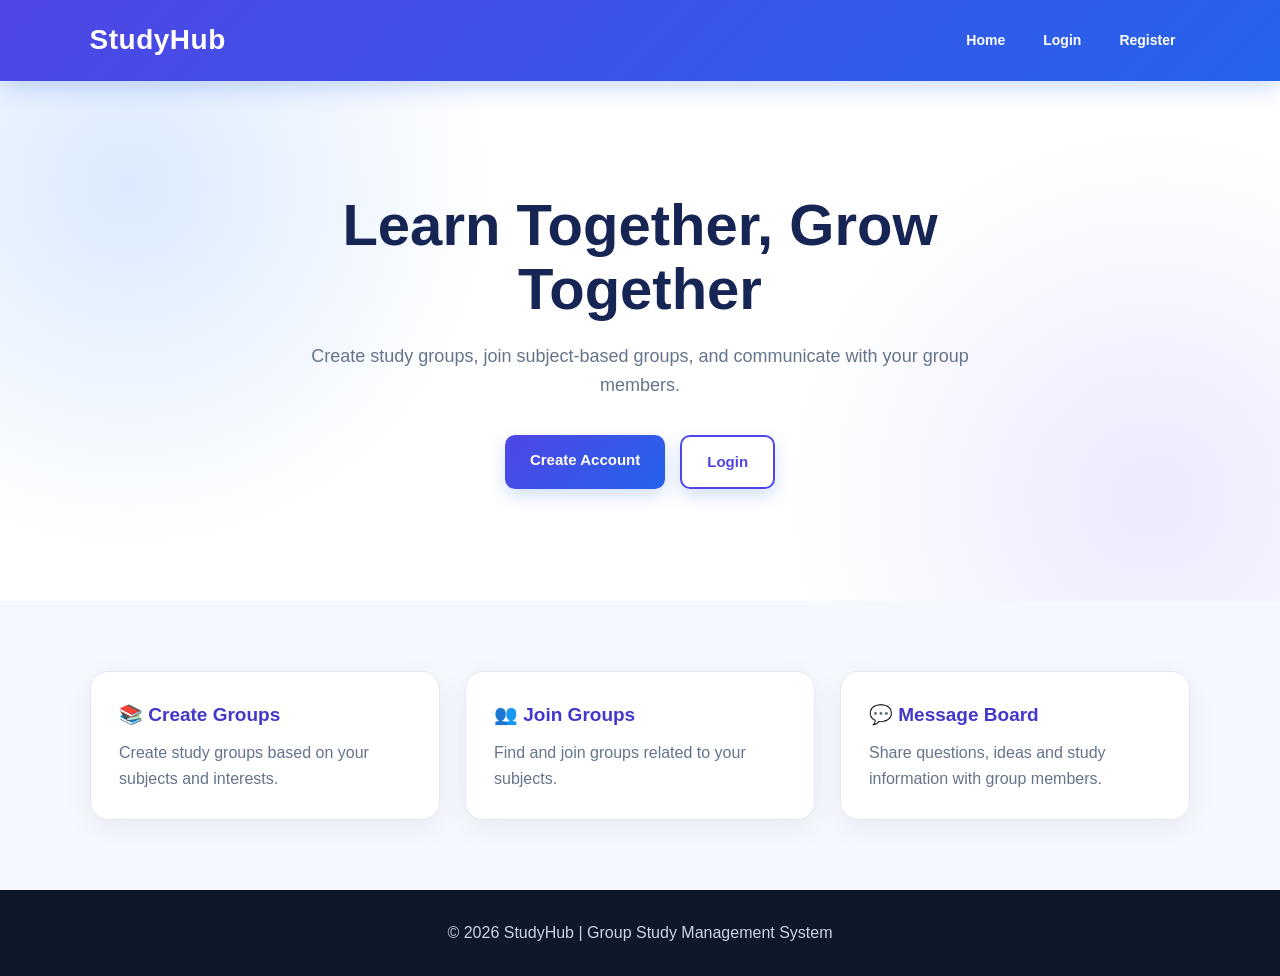
<file: index.html>
<!DOCTYPE html>
<html lang="en">
<head>
    <meta charset="UTF-8">
    <meta name="viewport" content="width=device-width, initial-scale=1.0">
    <title>StudyHub - Group Study Management</title>
    <link rel="stylesheet" href="css/style.css">
</head>

<body>

    <header>
        <h1>StudyHub</h1>

        <nav>
            <a href="index.html">Home</a>
            <a href="login.html">Login</a>
            <a href="register.html">Register</a>
        </nav>
    </header>

    <main>

        <section class="hero">
            <h2>Learn Together, Grow Together</h2>

            <p>
                Create study groups, join subject-based groups,
                and communicate with your group members.
            </p>

            <div class="hero-buttons">
                <a href="register.html" class="btn">Create Account</a>
                <a href="login.html" class="btn secondary-btn">Login</a>
            </div>
        </section>

        <section class="features">

            <div class="card">
                <h3>📚 Create Groups</h3>
                <p>
                    Create study groups based on your subjects
                    and interests.
                </p>
            </div>

            <div class="card">
                <h3>👥 Join Groups</h3>
                <p>
                    Find and join groups related to your subjects.
                </p>
            </div>

            <div class="card">
                <h3>💬 Message Board</h3>
                <p>
                    Share questions, ideas and study information
                    with group members.
                </p>
            </div>

        </section>

    </main>

    <footer>
        <p>© 2026 StudyHub | Group Study Management System</p>
    </footer>

</body>
</html>
</file>
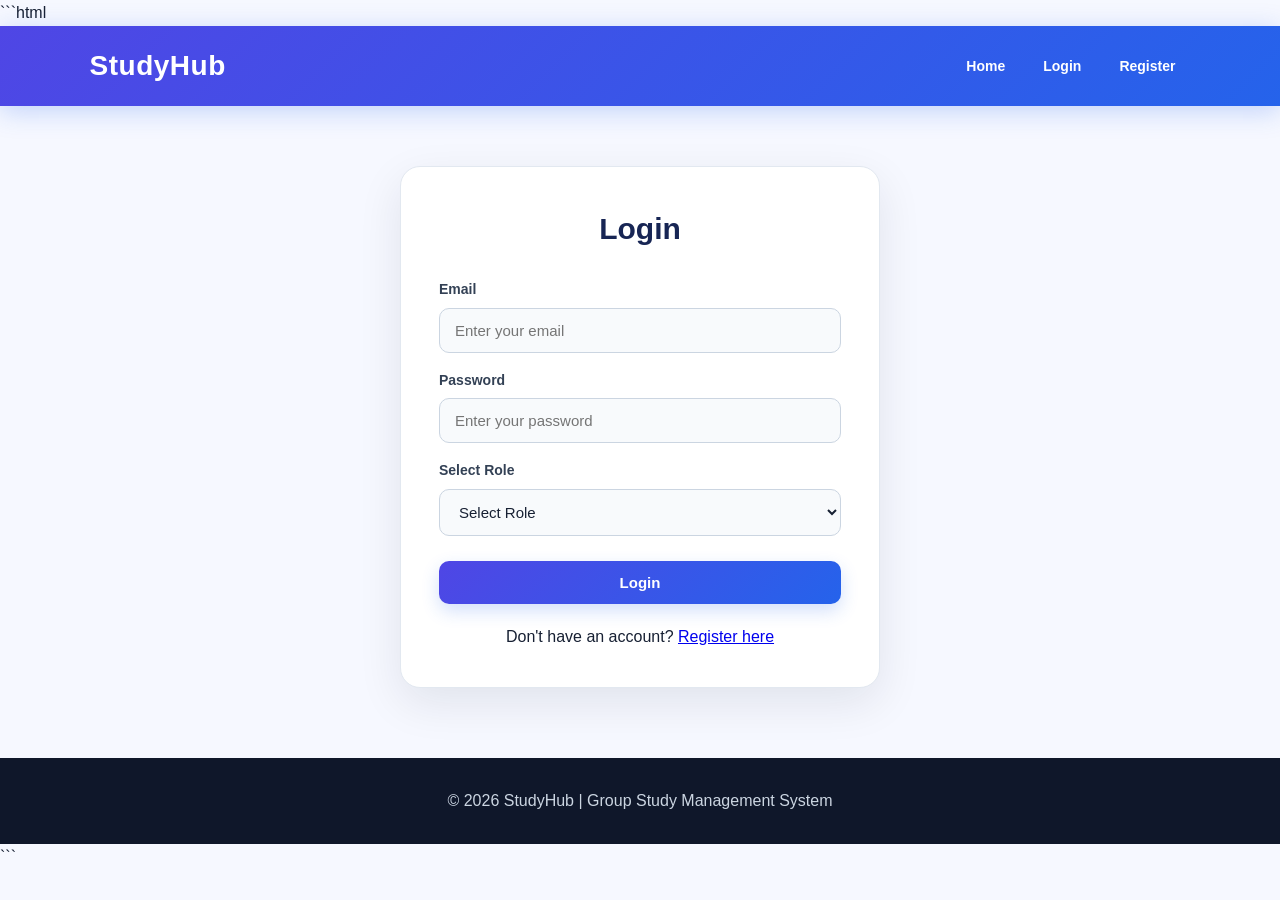
<file: admin.html>
<!DOCTYPE html>
<html lang="en">

<head>
    <meta charset="UTF-8">
    <meta name="viewport" content="width=device-width, initial-scale=1.0">

    <title>Admin Dashboard - StudyHub</title>

    <link rel="stylesheet" href="css/style.css">
</head>

<body>

<header>

    <h1>StudyHub</h1>

    <nav>
        <a href="admin.html">Admin Dashboard</a>
        <a href="index.html">Home</a>
        <a href="#" onclick="logout()">Logout</a>
    </nav>

</header>


<main class="dashboard">

    <!-- Welcome -->
    <section class="welcome">

        <h2>Admin Dashboard 🛠️</h2>

        <p>
            Manage users and monitor StudyHub platform activity.
        </p>

    </section>


    <!-- Statistics -->
    <section class="dashboard-card">

        <h2>📊 Platform Activity</h2>

        <div id="statistics"></div>

    </section>


    <!-- Users -->
    <section class="dashboard-card">

        <h2>👥 Registered Users</h2>

        <div id="userList"></div>

    </section>


    <!-- Groups -->
    <section class="dashboard-card">

        <h2>📚 Study Groups</h2>

        <div id="groupList"></div>

    </section>

</main>


<footer>

    <p>
        © 2026 StudyHub | Group Study Management System
    </p>

</footer>


<script>

// Check login
const currentUser =
    JSON.parse(localStorage.getItem("currentUser"));


if (!currentUser) {

    alert("Please login first!");

    window.location.href = "login.html";

}


// Admin-only access
if (
    currentUser &&
    currentUser.role !== "Admin"
) {

    alert("Access denied! Admin only.");

    window.location.href = "dashboard.html";

}


// Get data
const users =
    JSON.parse(localStorage.getItem("users")) || [];


const groups =
    JSON.parse(localStorage.getItem("groups")) || [];


// Count users
const studentCount =
    users.filter(function(user) {

        return user.role === "Student";

    }).length;


const adminCount =
    users.filter(function(user) {

        return user.role === "Admin";

    }).length;


// Platform statistics
document.getElementById("statistics").innerHTML = `

    <div class="card">

        <h3>Total Users</h3>

        <p>${users.length}</p>

    </div>


    <div class="card">

        <h3>Students</h3>

        <p>${studentCount}</p>

    </div>


    <div class="card">

        <h3>Admins</h3>

        <p>${adminCount}</p>

    </div>


    <div class="card">

        <h3>Study Groups</h3>

        <p>${groups.length}</p>

    </div>

`;


// Display users
const userList =
    document.getElementById("userList");


if (users.length === 0) {

    userList.innerHTML =
        "<p>No registered users.</p>";

} else {

    users.forEach(function(user) {

        const card =
            document.createElement("div");


        card.className = "card";


        card.innerHTML = `

            <h3>${user.name}</h3>

            <p>
                <strong>Email:</strong>
                ${user.email}
            </p>

            <p>
                <strong>Role:</strong>
                ${user.role}
            </p>

        `;


        userList.appendChild(card);

    });

}


// Display groups
const groupList =
    document.getElementById("groupList");


if (groups.length === 0) {

    groupList.innerHTML =
        "<p>No study groups created yet.</p>";

} else {

    groups.forEach(function(group) {

        const card =
            document.createElement("div");


        card.className = "card";


        card.innerHTML = `

            <h3>${group.name}</h3>

            <p>
                <strong>Subject:</strong>
                ${group.subject}
            </p>

            <p>
                <strong>Created By:</strong>
                ${group.creator}
            </p>

            <p>
                <strong>Members:</strong>
                ${group.members.length}
            </p>

        `;


        groupList.appendChild(card);

    });

}


// Logout
function logout() {

    localStorage.removeItem("currentUser");

    window.location.href = "login.html";

}

</script>

</body>

</html>
</file>
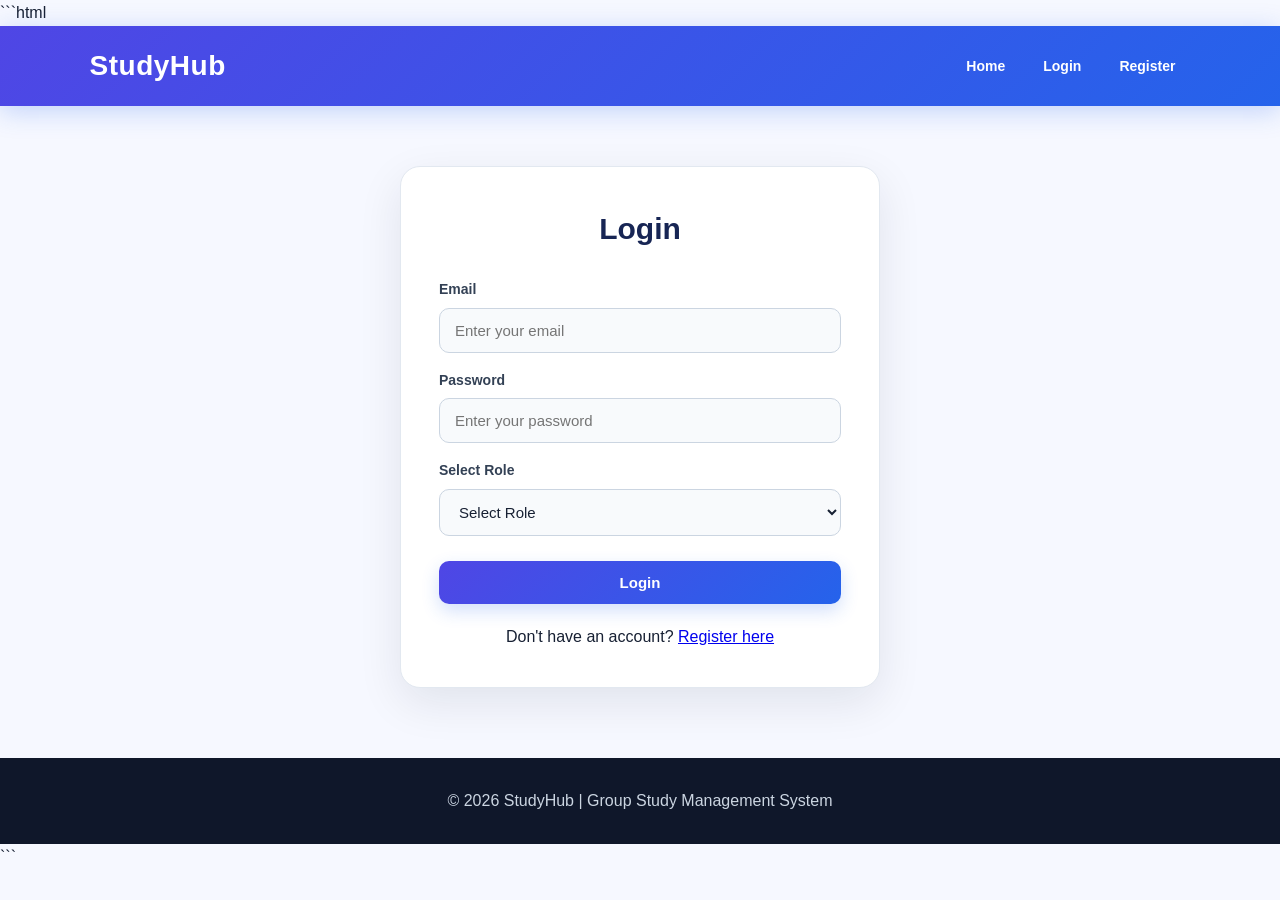
<file: dashboard.html>
<!DOCTYPE html>
<html lang="en">
<head>
    <meta charset="UTF-8">
    <meta name="viewport" content="width=device-width, initial-scale=1.0">
    <title>Student Dashboard - StudyHub</title>
    <link rel="stylesheet" href="css/style.css">
</head>

<body>

<header>
    <h1>StudyHub</h1>

    <nav>
        <a href="dashboard.html">Dashboard</a>
        <a href="index.html">Home</a>
        <a href="#" id="logoutBtn">Logout</a>
    </nav>
</header>

<main class="dashboard">

    <section class="welcome">
        <h2>Student Dashboard 👋</h2>
        <p>Create study groups, join groups and learn together.</p>
    </section>

    <!-- CREATE GROUP -->
    <section class="dashboard-card">

        <h2>➕ Create Study Group</h2>

        <p>Create a new group and set the maximum number of members.</p>

        <form id="groupForm">

            <label>Group Name</label>

            <input
                type="text"
                id="groupName"
                placeholder="Example: Java Study Group"
                required
            >

            <label>Subject</label>

            <input
                type="text"
                id="subject"
                placeholder="Example: Java Programming"
                required
            >

            <label>Maximum Members</label>

            <input
                type="number"
                id="maxMembers"
                min="2"
                max="100"
                placeholder="Example: 5"
                required
            >

            <button type="submit" class="btn">
                Create Group
            </button>

        </form>

    </section>


    <!-- GROUP DIRECTORY -->
    <section class="dashboard-card">

        <h2>📚 Study Group Directory</h2>

        <p>
            Browse study groups and join if seats are available.
        </p>

        <div id="groupList"></div>

    </section>

</main>


<footer>
    <p>© 2026 StudyHub | Group Study Management System</p>
</footer>


<script>

const currentUser =
    JSON.parse(localStorage.getItem("currentUser"));


// LOGIN CHECK
if (!currentUser) {

    alert("Please login first!");

    window.location.href = "login.html";
}


// LOGOUT
document
    .getElementById("logoutBtn")
    .addEventListener("click", function(event) {

        event.preventDefault();

        localStorage.removeItem("currentUser");

        window.location.href = "login.html";

    });


// CREATE GROUP
document
    .getElementById("groupForm")
    .addEventListener("submit", function(event) {

        event.preventDefault();

        const groupName =
            document.getElementById("groupName")
            .value
            .trim();

        const subject =
            document.getElementById("subject")
            .value
            .trim();

        const maxMembers =
            Number(
                document.getElementById("maxMembers").value
            );


        // VALIDATION

        if (!groupName || !subject || !maxMembers) {

            alert("Please enter all group details.");

            return;
        }


        if (maxMembers < 2) {

            alert("Maximum members must be at least 2.");

            return;
        }


        if (maxMembers > 100) {

            alert("Maximum members cannot exceed 100.");

            return;
        }


        // GET EXISTING GROUPS

        let groups =
            JSON.parse(
                localStorage.getItem("groups")
            ) || [];


        // CREATE NEW GROUP

        const newGroup = {

            id: Date.now(),

            name: groupName,

            subject: subject,

            creator: currentUser.name,

            creatorEmail: currentUser.email,

            maxMembers: maxMembers,

            members: [
                currentUser.email
            ],

            messages: [],

            sessions: []

        };


        groups.push(newGroup);


        localStorage.setItem(
            "groups",
            JSON.stringify(groups)
        );


        alert(
            "Study group created successfully!"
        );


        // CLEAR FORM

        document.getElementById("groupName").value = "";

        document.getElementById("subject").value = "";

        document.getElementById("maxMembers").value = "";


        displayGroups();

    });


// DISPLAY GROUPS

function displayGroups() {

    const groupList =
        document.getElementById("groupList");

    let groups =
        JSON.parse(
            localStorage.getItem("groups")
        ) || [];


    groupList.innerHTML = "";


    if (groups.length === 0) {

        groupList.innerHTML =
            "<p>No study groups available yet.</p>";

        return;
    }


    groups.forEach(function(group) {


        // SUPPORT OLD GROUP DATA

        if (!group.maxMembers) {

            group.maxMembers = 10;

        }

        if (!group.sessions) {

            group.sessions = [];

        }


        const card =
            document.createElement("div");

        card.className = "card";


        const isMember =
            group.members.includes(
                currentUser.email
            );


        const isFull =
            group.members.length >=
            group.maxMembers;


        let actionButton = "";


        if (isMember) {

            actionButton = `
                <button
                    onclick="openGroup(${group.id})">
                    Open Group
                </button>
            `;

        }

        else if (isFull) {

            actionButton = `
                <button
                    disabled
                    style="
                        opacity:0.6;
                        cursor:not-allowed;
                    ">
                    Group Full
                </button>
            `;

        }

        else {

            actionButton = `
                <button
                    onclick="joinGroup(${group.id})">
                    Join Group
                </button>
            `;

        }


        card.innerHTML = `

            <h3>${group.name}</h3>

            <p>
                <strong>Subject:</strong>
                ${group.subject}
            </p>

            <p>
                <strong>Created By:</strong>
                ${group.creator}
            </p>

            <p>
                <strong>Members:</strong>
                ${group.members.length}
                /
                ${group.maxMembers}
            </p>

            <p>
                <strong>Status:</strong>
                ${
                    isFull
                    ? "🔴 Full"
                    : "🟢 Seats Available"
                }
            </p>

            ${actionButton}

        `;


        groupList.appendChild(card);

    });


    // SAVE UPDATED OLD GROUPS

    localStorage.setItem(
        "groups",
        JSON.stringify(groups)
    );

}


// JOIN GROUP

function joinGroup(groupId) {

    let groups =
        JSON.parse(
            localStorage.getItem("groups")
        ) || [];


    const group =
        groups.find(function(g) {

            return g.id === groupId;

        });


    if (!group) {

        alert("Group not found!");

        return;
    }


    if (!group.maxMembers) {

        group.maxMembers = 10;

    }


    // DUPLICATE JOIN CHECK

    if (
        group.members.includes(
            currentUser.email
        )
    ) {

        alert(
            "You are already a member of this group!"
        );

        return;
    }


    // MEMBER LIMIT CHECK

    if (
        group.members.length >=
        group.maxMembers
    ) {

        alert(
            "This group is full. You cannot join this group."
        );

        return;
    }


    // ADD MEMBER

    group.members.push(
        currentUser.email
    );


    localStorage.setItem(
        "groups",
        JSON.stringify(groups)
    );


    alert(
        "You joined the group successfully!"
    );


    displayGroups();

}


// OPEN GROUP

function openGroup(groupId) {

    localStorage.setItem(
        "selectedGroup",
        groupId
    );

    window.location.href =
        "group.html";
}


// INITIAL LOAD

displayGroups();

</script>

</body>
</html>
</file>
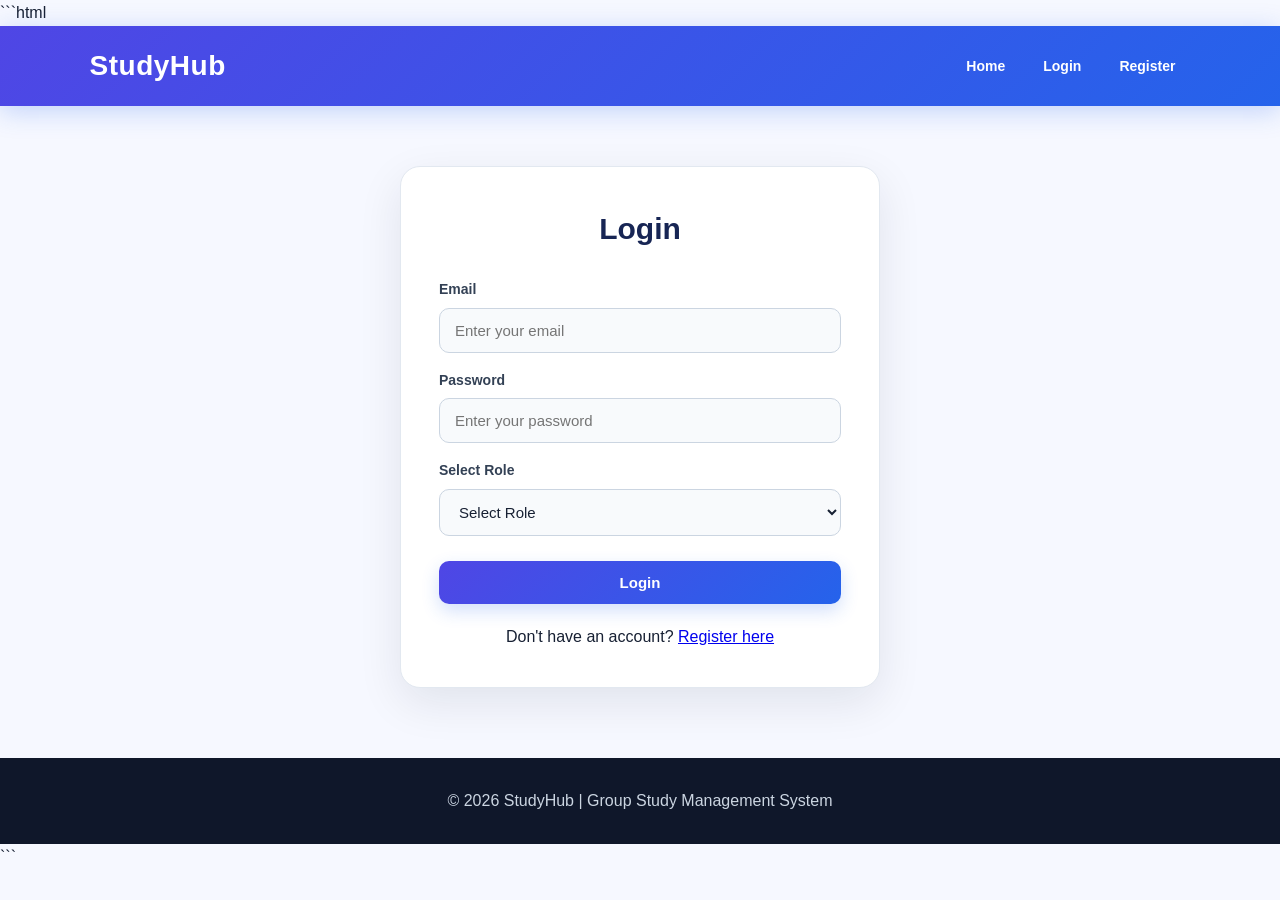
<file: group.html>
<!DOCTYPE html>
<html lang="en">

<head>

    <meta charset="UTF-8">

    <meta
        name="viewport"
        content="width=device-width, initial-scale=1.0">

    <title>Study Group - StudyHub</title>

    <link
        rel="stylesheet"
        href="css/style.css">

</head>


<body>


<header>

    <h1>StudyHub</h1>

    <nav>

        <a href="dashboard.html">
            Dashboard
        </a>

        <a href="index.html">
            Home
        </a>

        <a
            href="#"
            onclick="logout()">
            Logout
        </a>

    </nav>

</header>



<main class="dashboard">


    <!-- GROUP HEADER -->

    <section class="welcome">

        <h2 id="groupTitle">
            Study Group
        </h2>

        <p>
            Subject:
            <strong id="groupSubject"></strong>
        </p>

        <p style="margin-top:8px;">

            Members:
            <strong id="memberCount"></strong>

        </p>

    </section>



    <!-- MEMBERS -->

    <section class="dashboard-card">

        <h2>👥 Group Members</h2>

        <p>
            Students currently enrolled in this group.
        </p>

        <ul id="memberList"></ul>

    </section>



    <!-- STUDY SESSIONS -->

    <section class="dashboard-card">

        <h2>📅 Study Sessions</h2>

        <p>
            View upcoming study sessions for this group.
        </p>


        <!-- ADMIN SESSION FORM -->

        <div
            id="sessionAdminSection"
            style="display:none;">

            <h3
                style="margin-top:25px;">
                ➕ Schedule Study Session
            </h3>


            <form id="sessionForm">


                <label>
                    Session Subject
                </label>

                <input
                    type="text"
                    id="sessionSubject"
                    placeholder="Example: Java Revision"
                    required>


                <label>
                    Date
                </label>

                <input
                    type="date"
                    id="sessionDate"
                    required>


                <label>
                    Time
                </label>

                <input
                    type="time"
                    id="sessionTime"
                    required>


                <label>
                    Meeting Details
                </label>

                <textarea
                    id="meetingDetails"
                    placeholder="Example: Google Meet link, classroom number, or meeting location"
                    required>
                </textarea>


                <button
                    type="submit"
                    class="btn">

                    Schedule Session

                </button>

            </form>

        </div>



        <!-- SESSION LIST -->

        <h3
            style="margin-top:30px;">

            Upcoming Sessions

        </h3>


        <div id="sessionList"></div>

    </section>



    <!-- MESSAGE BOARD -->

    <section class="dashboard-card">

        <h2>
            💬 Group Message Board
        </h2>

        <p>
            Share questions, ideas and study information.
        </p>


        <form id="messageForm">

            <label>
                Your Message
            </label>

            <textarea
                id="message"
                placeholder="Write your message..."
                required>
            </textarea>


            <button
                type="submit"
                class="btn">

                Post Message

            </button>

        </form>


        <h3
            style="margin-top:30px;">

            Messages

        </h3>


        <div id="messageList"></div>

    </section>


</main>



<footer>

    <p>
        © 2026 StudyHub |
        Group Study Management System
    </p>

</footer>



<script>


// CURRENT USER

const currentUser =
    JSON.parse(
        localStorage.getItem("currentUser")
    );


if (!currentUser) {

    alert(
        "Please login first!"
    );

    window.location.href =
        "login.html";

}


// SELECTED GROUP

const groupId =
    Number(
        localStorage.getItem(
            "selectedGroup"
        )
    );


let groups =
    JSON.parse(
        localStorage.getItem("groups")
    ) || [];


// FIND GROUP

const group =
    groups.find(function(g) {

        return g.id === groupId;

    });


// GROUP NOT FOUND

if (!group) {

    alert(
        "Group not found!"
    );

    window.location.href =
        "dashboard.html";

}


// SUPPORT OLD GROUPS

if (!group.maxMembers) {

    group.maxMembers = 10;

}

if (!group.sessions) {

    group.sessions = [];

}


// MEMBER ACCESS CHECK

if (
    group &&
    !group.members.includes(
        currentUser.email
    )
) {

    alert(
        "Access denied! Only group members can view this group."
    );

    window.location.href =
        "dashboard.html";

}


// DISPLAY GROUP DETAILS

if (group) {

    document.getElementById(
        "groupTitle"
    ).innerText =
        group.name;


    document.getElementById(
        "groupSubject"
    ).innerText =
        group.subject;


    document.getElementById(
        "memberCount"
    ).innerText =
        `${group.members.length} / ${group.maxMembers}`;

}



// CHECK GROUP ADMIN

const isGroupAdmin =
    group.creatorEmail ===
    currentUser.email;


// SHOW SESSION FORM ONLY TO CREATOR

if (isGroupAdmin) {

    document.getElementById(
        "sessionAdminSection"
    ).style.display =
        "block";

}



// DISPLAY MEMBERS

function displayMembers() {

    const memberList =
        document.getElementById(
            "memberList"
        );


    memberList.innerHTML = "";


    group.members.forEach(
        function(email) {

            const li =
                document.createElement(
                    "li"
                );


            if (
                email ===
                group.creatorEmail
            ) {

                li.innerText =
                    email +
                    " 👑 Group Admin";

            }

            else {

                li.innerText =
                    email;

            }


            memberList.appendChild(li);

        }
    );

}



// SCHEDULE SESSION

document
    .getElementById("sessionForm")
    .addEventListener(
        "submit",
        function(event) {

            event.preventDefault();


            // EXTRA ADMIN SECURITY CHECK

            if (!isGroupAdmin) {

                alert(
                    "Only the group admin can schedule sessions."
                );

                return;

            }


            const subject =
                document
                .getElementById(
                    "sessionSubject"
                )
                .value
                .trim();


            const date =
                document
                .getElementById(
                    "sessionDate"
                )
                .value;


            const time =
                document
                .getElementById(
                    "sessionTime"
                )
                .value;


            const meetingDetails =
                document
                .getElementById(
                    "meetingDetails"
                )
                .value
                .trim();


            if (
                !subject ||
                !date ||
                !time ||
                !meetingDetails
            ) {

                alert(
                    "Please fill all session details."
                );

                return;

            }


            // PREVENT PAST DATE

            const selectedDateTime =
                new Date(
                    `${date}T${time}`
                );


            const now =
                new Date();


            if (
                selectedDateTime <= now
            ) {

                alert(
                    "Please select a future date and time."
                );

                return;

            }


            // CREATE SESSION

            const newSession = {

                id: Date.now(),

                subject: subject,

                date: date,

                time: time,

                meetingDetails:
                    meetingDetails,

                createdBy:
                    currentUser.name,

                createdByEmail:
                    currentUser.email

            };


            group.sessions.push(
                newSession
            );


            // SAVE

            localStorage.setItem(
                "groups",
                JSON.stringify(groups)
            );


            alert(
                "Study session scheduled successfully!"
            );


            // CLEAR FORM

            document.getElementById(
                "sessionSubject"
            ).value = "";


            document.getElementById(
                "sessionDate"
            ).value = "";


            document.getElementById(
                "sessionTime"
            ).value = "";


            document.getElementById(
                "meetingDetails"
            ).value = "";


            displaySessions();

        }
    );



// DISPLAY SESSIONS

function displaySessions() {

    const sessionList =
        document.getElementById(
            "sessionList"
        );


    sessionList.innerHTML = "";


    // ONLY MEMBERS CAN SEE

    if (
        !group.members.includes(
            currentUser.email
        )
    ) {

        sessionList.innerHTML =
            "<p>Access denied.</p>";

        return;

    }


    if (
        group.sessions.length === 0
    ) {

        sessionList.innerHTML =
            "<p>No study sessions scheduled yet.</p>";

        return;

    }


    // SORT BY DATE + TIME

    const sortedSessions =
        [...group.sessions].sort(
            function(a, b) {

                return new Date(
                    `${a.date}T${a.time}`
                ) -
                new Date(
                    `${b.date}T${b.time}`
                );

            }
        );


    sortedSessions.forEach(
        function(session) {


            const card =
                document.createElement(
                    "div"
                );


            card.className =
                "card";


            const sessionDate =
                new Date(
                    `${session.date}T${session.time}`
                );


            const formattedDate =
                sessionDate.toLocaleDateString(
                    "en-IN",
                    {
                        day: "2-digit",
                        month: "short",
                        year: "numeric"
                    }
                );


            const formattedTime =
                sessionDate.toLocaleTimeString(
                    "en-IN",
                    {
                        hour: "2-digit",
                        minute: "2-digit"
                    }
                );


            card.innerHTML = `

                <h3>
                    📚 ${session.subject}
                </h3>

                <p>
                    <strong>Date:</strong>
                    ${formattedDate}
                </p>

                <p>
                    <strong>Time:</strong>
                    ${formattedTime}
                </p>

                <p>
                    <strong>Meeting Details:</strong>
                    ${session.meetingDetails}
                </p>

                <p>
                    <strong>Scheduled By:</strong>
                    ${session.createdBy}
                </p>

            `;


            sessionList.appendChild(
                card
            );

        }
    );

}



// DISPLAY MESSAGES

function displayMessages() {

    const messageList =
        document.getElementById(
            "messageList"
        );


    messageList.innerHTML = "";


    // MEMBER GUARD

    if (
        !group.members.includes(
            currentUser.email
        )
    ) {

        messageList.innerHTML =
            "<p>Access denied.</p>";

        return;

    }


    if (
        group.messages.length === 0
    ) {

        messageList.innerHTML =
            "<p>No messages yet. Be the first to post!</p>";

        return;

    }


    group.messages.forEach(
        function(msg) {

            const card =
                document.createElement(
                    "div"
                );


            card.className =
                "card";


            card.innerHTML = `

                <strong>
                    ${msg.user}
                </strong>

                <p>
                    ${msg.message}
                </p>

            `;


            messageList.appendChild(
                card
            );

        }
    );

}



// POST MESSAGE

document
    .getElementById("messageForm")
    .addEventListener(
        "submit",
        function(event) {

            event.preventDefault();


            // MEMBER CHECK

            if (
                !group.members.includes(
                    currentUser.email
                )
            ) {

                alert(
                    "Only group members can post messages."
                );

                return;

            }


            const message =
                document
                .getElementById(
                    "message"
                )
                .value
                .trim();


            if (!message) {

                alert(
                    "Please enter a message!"
                );

                return;

            }


            group.messages.push({

                user:
                    currentUser.name,

                message:
                    message

            });


            localStorage.setItem(
                "groups",
                JSON.stringify(groups)
            );


            document.getElementById(
                "message"
            ).value = "";


            alert(
                "Message posted successfully!"
            );


            displayMessages();

        }
    );



// LOGOUT

function logout() {

    localStorage.removeItem(
        "currentUser"
    );

    window.location.href =
        "login.html";

}



// INITIAL DISPLAY

displayMembers();

displaySessions();

displayMessages();


</script>

</body>

</html>
</file>
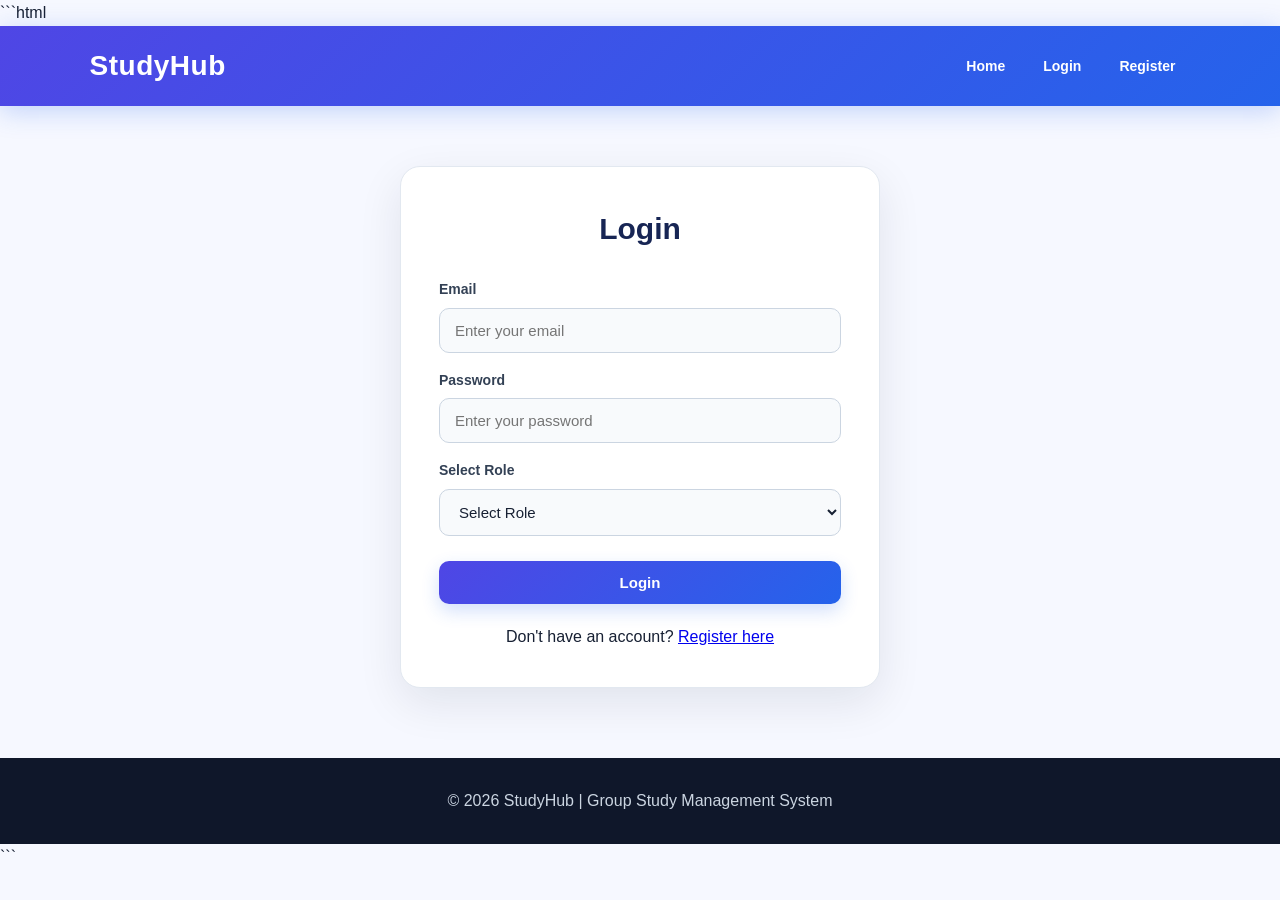
<file: login.html>
```html
<!DOCTYPE html>
<html lang="en">
<head>
    <meta charset="UTF-8">
    <meta name="viewport" content="width=device-width, initial-scale=1.0">
    <title>Login - StudyHub</title>
    <link rel="stylesheet" href="css/style.css">
</head>

<body>

<header>
    <h1>StudyHub</h1>

    <nav>
        <a href="index.html">Home</a>
        <a href="login.html">Login</a>
        <a href="register.html">Register</a>
    </nav>
</header>


<main class="form-container">

    <h2>Login</h2>

    <form id="loginForm">

        <label>Email</label>
        <input
            type="email"
            id="email"
            placeholder="Enter your email"
            required
        >

        <label>Password</label>
        <input
            type="password"
            id="password"
            placeholder="Enter your password"
            required
        >

        <label>Select Role</label>
        <select id="role" required>
            <option value="">Select Role</option>
            <option value="Student">Student</option>
            <option value="Admin">Admin</option>
        </select>

        <button type="submit" class="btn">
            Login
        </button>

    </form>

    <p style="text-align:center; margin-top:20px;">
        Don't have an account?
        <a href="register.html">Register here</a>
    </p>

</main>


<footer>
    <p>© 2026 StudyHub | Group Study Management System</p>
</footer>


<script>

document
    .getElementById("loginForm")
    .addEventListener("submit", function(event) {

        event.preventDefault();

        const email =
            document.getElementById("email").value.trim();

        const password =
            document.getElementById("password").value;

        const role =
            document.getElementById("role").value;


        const users =
            JSON.parse(localStorage.getItem("users")) || [];


        const user = users.find(function(user) {

            return user.email.toLowerCase() ===
                   email.toLowerCase() &&
                   user.password === password &&
                   user.role === role;

        });


        if (!user) {

            alert("Invalid email, password, or role!");

            return;
        }


        // Save logged-in user
        localStorage.setItem(
            "currentUser",
            JSON.stringify(user)
        );


        alert("Login successful!");


        // Redirect based on role
        if (role === "Admin") {

            window.location.href = "admin.html";

        } else {

            window.location.href = "dashboard.html";

        }

    });

</script>

</body>
</html>
```
</file>
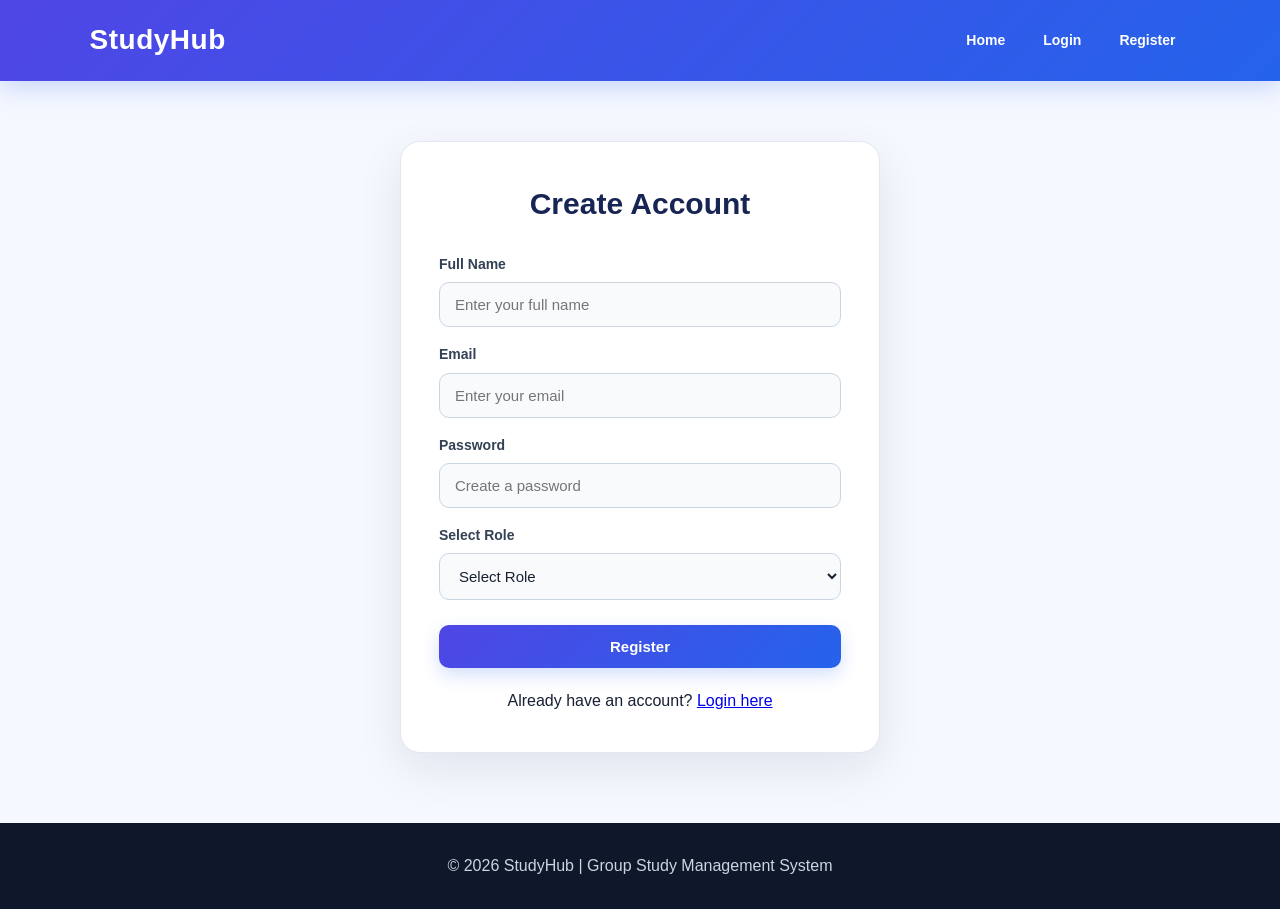
<file: register.html>
<!DOCTYPE html>
<html lang="en">
<head>
    <meta charset="UTF-8">
    <meta name="viewport" content="width=device-width, initial-scale=1.0">
    <title>Register - StudyHub</title>
    <link rel="stylesheet" href="css/style.css">
</head>

<body>

<header>
    <h1>StudyHub</h1>

    <nav>
        <a href="index.html">Home</a>
        <a href="login.html">Login</a>
        <a href="register.html">Register</a>
    </nav>
</header>

<main class="form-container">

    <h2>Create Account</h2>

    <form id="registerForm">

        <label>Full Name</label>
        <input
            type="text"
            id="name"
            placeholder="Enter your full name"
            required
        >

        <label>Email</label>
        <input
            type="email"
            id="email"
            placeholder="Enter your email"
            required
        >

        <label>Password</label>
        <input
            type="password"
            id="password"
            placeholder="Create a password"
            required
        >

        <label>Select Role</label>
        <select id="role" required>
            <option value="">Select Role</option>
            <option value="Student">Student</option>
            <option value="Admin">Admin</option>
        </select>

        <button type="submit" class="btn">
            Register
        </button>

    </form>

    <p style="text-align:center; margin-top:20px;">
        Already have an account?
        <a href="login.html">Login here</a>
    </p>

</main>

<footer>
    <p>© 2026 StudyHub | Group Study Management System</p>
</footer>


<script>

document
    .getElementById("registerForm")
    .addEventListener("submit", function(event) {

        event.preventDefault();

        const name =
            document.getElementById("name").value.trim();

        const email =
            document.getElementById("email").value.trim();

        const password =
            document.getElementById("password").value;

        const role =
            document.getElementById("role").value;


        let users =
            JSON.parse(localStorage.getItem("users")) || [];


        // Check duplicate email
        const existingUser = users.find(function(user) {

            return user.email.toLowerCase() ===
                   email.toLowerCase();

        });


        if (existingUser) {

            alert("This email is already registered!");

            return;
        }


        // Create new user
        const newUser = {

            name: name,
            email: email,
            password: password,
            role: role

        };


        users.push(newUser);


        // Save user
        localStorage.setItem(
            "users",
            JSON.stringify(users)
        );


        alert("Registration successful!");


        // Go to login
        window.location.href = "login.html";

    });

</script>

</body>
</html>
</file>
<file: css/style.css>
* {
    margin: 0;
    padding: 0;
    box-sizing: border-box;
}

body {
    font-family: "Segoe UI", Arial, sans-serif;
    background: #f6f8ff;
    color: #172033;
    line-height: 1.6;
}

/* ================= HEADER ================= */

header {
    background: linear-gradient(135deg, #4f46e5, #2563eb);
    color: white;
    padding: 18px 7%;
    display: flex;
    justify-content: space-between;
    align-items: center;
    position: sticky;
    top: 0;
    z-index: 1000;
    box-shadow: 0 5px 25px rgba(37, 99, 235, 0.25);
}

header h1 {
    font-size: 28px;
    font-weight: 800;
    letter-spacing: 0.5px;
}

nav {
    display: flex;
    gap: 8px;
    align-items: center;
}

nav a {
    color: white;
    text-decoration: none;
    padding: 9px 15px;
    border-radius: 8px;
    font-size: 14px;
    font-weight: 600;
    transition: 0.3s;
}

nav a:hover {
    background: rgba(255,255,255,0.18);
    transform: translateY(-2px);
}


/* ================= HERO ================= */

.hero {
    min-height: 520px;
    padding: 90px 20px;

    display: flex;
    flex-direction: column;
    justify-content: center;
    align-items: center;

    text-align: center;

    background:
        radial-gradient(circle at 10% 20%, #dbeafe 0%, transparent 30%),
        radial-gradient(circle at 90% 80%, #ede9fe 0%, transparent 30%),
        #ffffff;
}

.hero h2 {
    max-width: 850px;
    font-size: 58px;
    line-height: 1.1;
    color: #172554;
    margin-bottom: 22px;
    font-weight: 800;
}

.hero p {
    max-width: 680px;
    font-size: 18px;
    color: #64748b;
    margin-bottom: 35px;
}

.hero-buttons {
    display: flex;
    gap: 15px;
}


/* ================= BUTTONS ================= */

.btn,
button {
    display: inline-block;

    border: none;

    background: linear-gradient(135deg, #4f46e5, #2563eb);

    color: white;

    padding: 13px 25px;

    border-radius: 10px;

    font-size: 15px;

    font-weight: 700;

    text-decoration: none;

    cursor: pointer;

    transition: 0.3s;

    box-shadow: 0 7px 18px rgba(37, 99, 235, 0.20);
}

.btn:hover,
button:hover {
    transform: translateY(-3px);
    box-shadow: 0 12px 25px rgba(37, 99, 235, 0.30);
}

.secondary-btn {
    background: white;
    color: #4f46e5;
    border: 2px solid #4f46e5;
}


/* ================= FEATURE CARDS ================= */

.features {
    max-width: 1150px;
    margin: 70px auto;
    padding: 0 25px;

    display: grid;
    grid-template-columns: repeat(3, 1fr);

    gap: 25px;
}

.card {
    background: white;

    padding: 28px;

    border-radius: 18px;

    border: 1px solid #e4e8f2;

    box-shadow: 0 8px 30px rgba(15, 23, 42, 0.06);

    transition: 0.3s;
}

.card:hover {
    transform: translateY(-7px);

    box-shadow: 0 18px 40px rgba(15, 23, 42, 0.10);

    border-color: #c7d2fe;
}

.card h3 {
    color: #4338ca;
    margin-bottom: 10px;
    font-size: 19px;
}

.card p {
    color: #64748b;
}


/* ================= FORMS ================= */

.form-container {
    width: 90%;
    max-width: 480px;

    margin: 60px auto;

    padding: 38px;

    background: white;

    border-radius: 20px;

    border: 1px solid #e2e8f0;

    box-shadow: 0 15px 45px rgba(15, 23, 42, 0.09);
}

.form-container h2 {
    text-align: center;

    color: #172554;

    font-size: 30px;

    margin-bottom: 25px;
}

label {
    display: block;

    margin-top: 16px;
    margin-bottom: 7px;

    color: #334155;

    font-size: 14px;

    font-weight: 700;
}

input,
select,
textarea {
    width: 100%;

    padding: 13px 15px;

    border: 1px solid #cbd5e1;

    border-radius: 10px;

    background: #f8fafc;

    color: #172033;

    font-size: 15px;

    outline: none;

    transition: 0.25s;
}

input:focus,
select:focus,
textarea:focus {
    background: white;

    border-color: #4f46e5;

    box-shadow: 0 0 0 4px rgba(79, 70, 229, 0.10);
}

textarea {
    min-height: 130px;

    resize: vertical;
}

.form-container button {
    width: 100%;

    margin-top: 25px;
}


/* ================= DASHBOARD ================= */

.dashboard {
    max-width: 1150px;

    margin: 45px auto;

    padding: 0 25px;
}

.welcome {
    background:
        radial-gradient(circle at 90% 10%, rgba(255,255,255,0.20), transparent 25%),
        linear-gradient(135deg, #4f46e5, #2563eb);

    color: white;

    padding: 40px;

    border-radius: 22px;

    margin-bottom: 30px;

    box-shadow: 0 15px 35px rgba(37, 99, 235, 0.20);
}

.welcome h2 {
    font-size: 34px;

    margin-bottom: 8px;
}

.welcome p {
    color: #e0e7ff;

    font-size: 16px;
}

.dashboard-card {
    background: white;

    padding: 32px;

    margin-bottom: 25px;

    border-radius: 18px;

    border: 1px solid #e2e8f0;

    box-shadow: 0 8px 28px rgba(15, 23, 42, 0.06);
}

.dashboard-card h2 {
    color: #172554;

    margin-bottom: 8px;
}

.dashboard-card > p {
    color: #64748b;

    margin-bottom: 20px;
}


/* ================= GROUP LIST ================= */

#groupList {
    display: grid;

    grid-template-columns: repeat(2, 1fr);

    gap: 20px;

    margin-top: 20px;
}

#groupList .card {
    border-left: 5px solid #4f46e5;
}

#groupList .card button {
    margin-top: 15px;
}


/* ================= MEMBERS ================= */

#memberList {
    list-style: none;

    padding: 0;

    margin-top: 15px;
}

#memberList li {
    background: #f8fafc;

    border: 1px solid #e2e8f0;

    padding: 13px 16px;

    margin-bottom: 9px;

    border-radius: 10px;

    color: #475569;

    transition: 0.2s;
}

#memberList li:hover {
    background: #eef2ff;

    border-color: #c7d2fe;
}


/* ================= MESSAGES ================= */

#messageList {
    margin-top: 20px;
}

#messageList .card {
    margin-bottom: 14px;

    border-left: 5px solid #7c3aed;
}

#messageList .card strong {
    color: #4338ca;

    font-size: 15px;
}

#messageList .card p {
    margin-top: 6px;
}


/* ================= ADMIN STATISTICS ================= */

#statistics {
    display: grid;

    grid-template-columns: repeat(4, 1fr);

    gap: 18px;

    margin-top: 20px;
}

#statistics .card {
    text-align: center;

    border-top: 5px solid #4f46e5;
}

#statistics .card h3 {
    font-size: 15px;

    color: #64748b;
}

#statistics .card p {
    color: #172554;

    font-size: 32px;

    font-weight: 800;

    margin-top: 8px;
}


/* ================= USER LIST ================= */

#userList {
    display: grid;

    grid-template-columns: repeat(2, 1fr);

    gap: 18px;

    margin-top: 20px;
}

#userList .card {
    border-left: 5px solid #10b981;
}


/* ================= FOOTER ================= */

footer {
    background: #0f172a;

    color: #cbd5e1;

    text-align: center;

    padding: 30px;

    margin-top: 70px;
}


/* ================= ANIMATIONS ================= */

.hero h2 {
    animation: fadeDown 0.7s ease;
}

.hero p {
    animation: fadeUp 0.8s ease;
}

.card,
.dashboard-card,
.form-container {
    animation: fadeUp 0.5s ease;
}

@keyframes fadeDown {

    from {
        opacity: 0;
        transform: translateY(-20px);
    }

    to {
        opacity: 1;
        transform: translateY(0);
    }

}

@keyframes fadeUp {

    from {
        opacity: 0;
        transform: translateY(20px);
    }

    to {
        opacity: 1;
        transform: translateY(0);
    }

}


/* ================= MOBILE ================= */

@media (max-width: 900px) {

    .hero h2 {
        font-size: 45px;
    }

    .features {
        grid-template-columns: repeat(2, 1fr);
    }

    #groupList {
        grid-template-columns: 1fr;
    }

    #statistics {
        grid-template-columns: repeat(2, 1fr);
    }

}


@media (max-width: 650px) {

    header {
        flex-direction: column;

        gap: 12px;
    }

    nav {
        flex-wrap: wrap;

        justify-content: center;
    }

    .hero {
        padding: 70px 20px;
    }

    .hero h2 {
        font-size: 36px;
    }

    .hero-buttons {
        flex-direction: column;

        width: 220px;
    }

    .features {
        grid-template-columns: 1fr;
    }

    .dashboard {
        padding: 0 15px;
    }

    .dashboard-card {
        padding: 22px;
    }

    #statistics {
        grid-template-columns: 1fr;
    }

    #userList {
        grid-template-columns: 1fr;
    }

}
</file>
